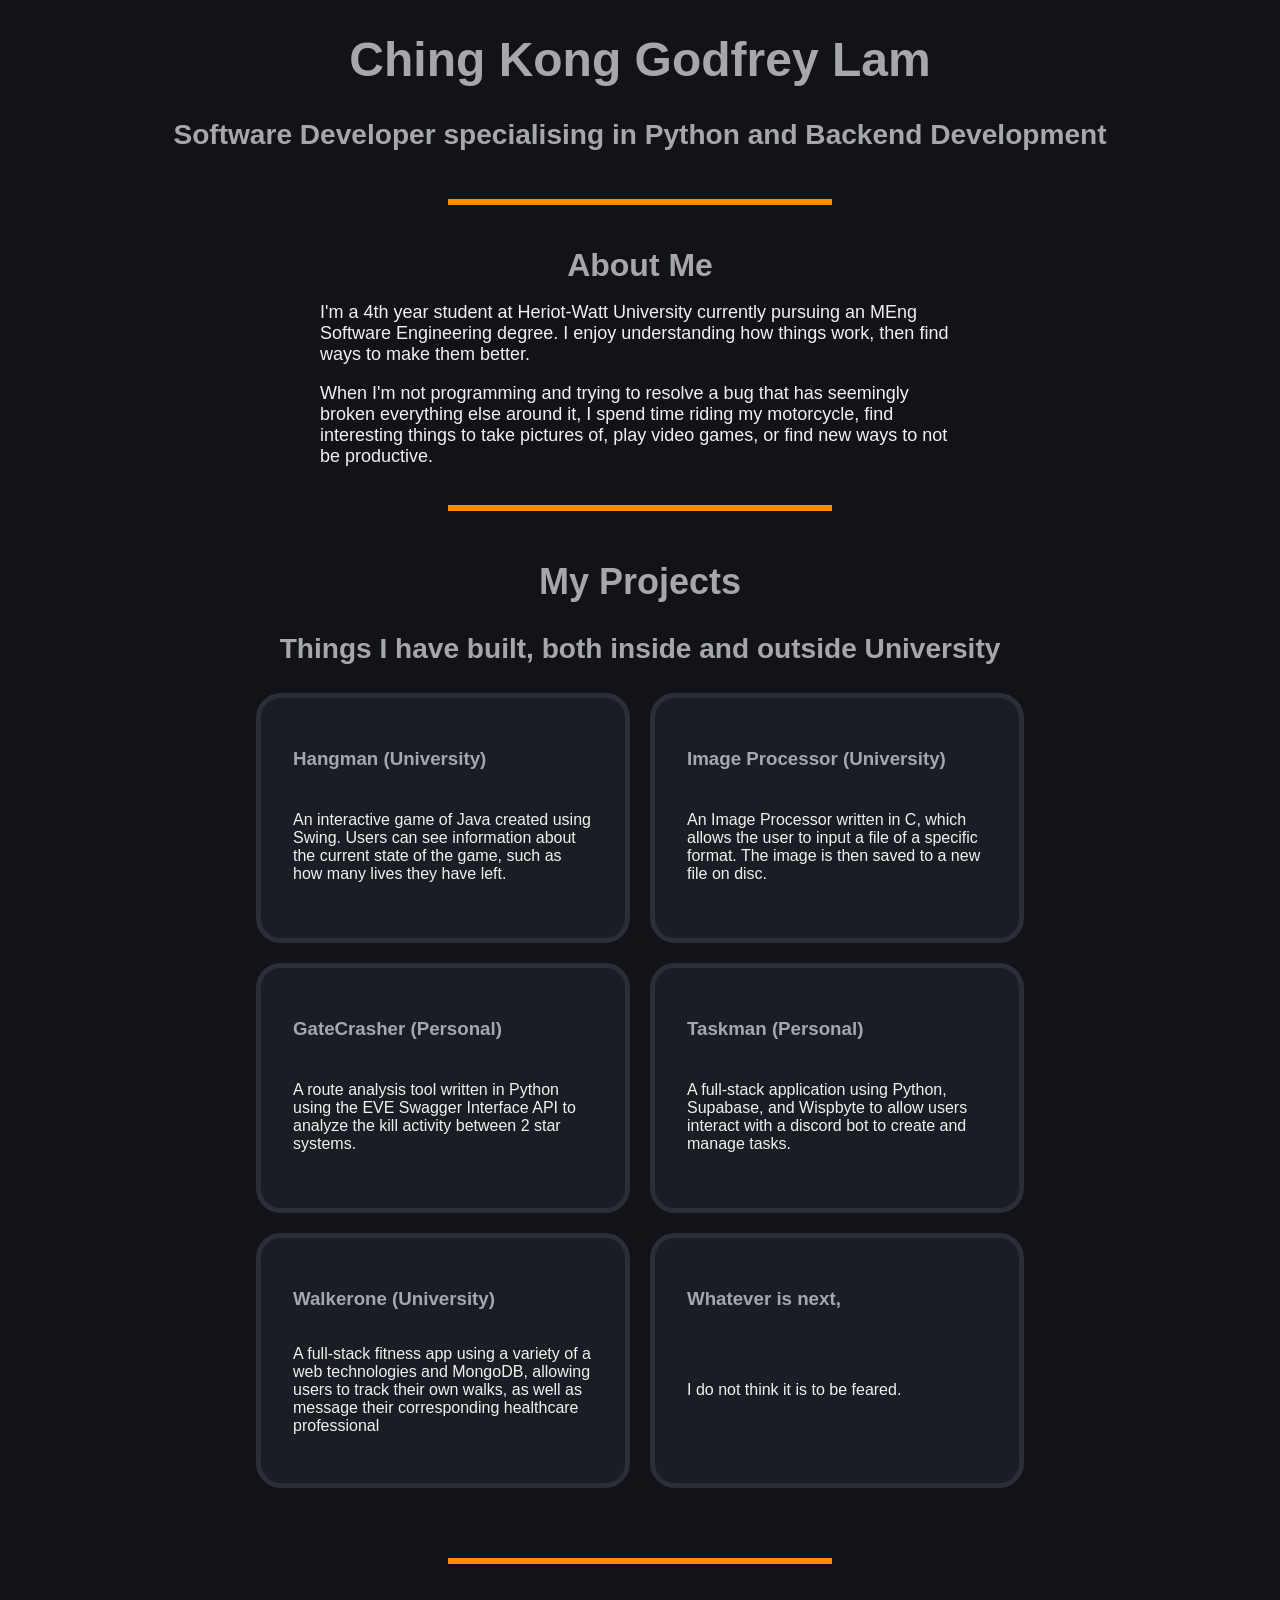
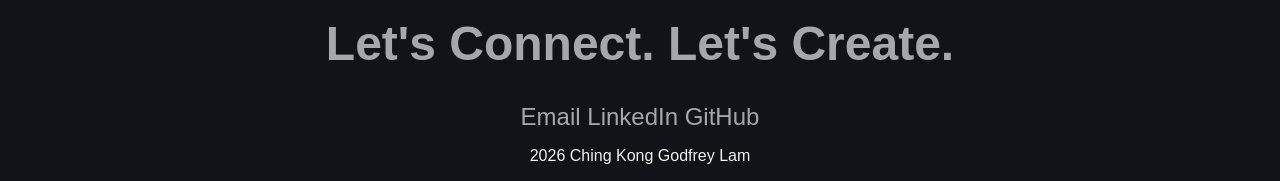
<file: index.html>
<!DOCTYPE html>
<html>

<head>
    <title>Godfrey Ching Kong Lam</title>
    <link rel="stylesheet" href="styles.css">
    <script src="https://platform.linkedin.com/badges/js/profile.js" async defer type="text/javascript"></script>
</head>



<body>

    <div class="center">

        <div class="bigtext">
            <h1> Ching Kong Godfrey Lam</h1>
            <h3> Software Developer specialising in Python and Backend Development </h4>
        </div>

        <div class="h_line"></div>

        <!-- The about me section-->
        <h1 style="margin-bottom: 0"> About Me </h2>

            <div class="about">

                <p> I'm a 4th year student at Heriot-Watt University currently pursuing an MEng Software Engineering
                    degree.
                    I enjoy understanding how things work, then find ways to make them better.
                </p>
                <p> When I'm not programming and trying to resolve a bug that has seemingly broken everything else around it,
                    I spend time riding my motorcycle, find interesting things to take pictures of, play video games, or
                    find new ways to not be productive.
                </p>
            </div>

            <div class="h_line"></div>

            <div class="bigtext">
                <h2> My Projects
        </h1>
        <h3> Things I have built, both inside and outside University</h3>
    </div>

    <!-- Projects-->

    <div class="projectgrid">

        <a href="Hangman.html" class="project-link">
            <div class="wrapper">
                <h3>Hangman (University)</h3>
                <p> An interactive game of Java created using Swing. 
                    Users can see information about the current state of the game, such as how many lives they have left. </p>
            </div>
        </a>

        <a href="ImageProcessor.html" class="project-link">
            <div class="wrapper">
                <h3>Image Processor (University) </h3>
                <p> An Image Processor written in C, which allows the user to input a file of a specific format. 
                    The image is then saved to a new file on disc. 
                </p>
            </div>
        </a>

        <a href="GateCrasher.html" class="project-link">
            <div class="wrapper">
                <h3>GateCrasher (Personal) </h3>
                <p> A route analysis tool written in Python using the EVE Swagger Interface API to analyze the kill activity between 2 star systems. </p>
            </div>
        </a>

        <a href="Taskman.html"class="project-link">
        <div class="wrapper">
            <h3>Taskman (Personal) </h3>
            <p> A full-stack application using Python, Supabase, and Wispbyte to allow users interact with a discord bot to create and manage tasks. </p>
        </div>
        </a>

        <a href="Walkerone.html"class="project-link">
        <div class="wrapper">
            <h3>Walkerone (University) </h3>
            <p> A full-stack fitness app using a variety of a web technologies and MongoDB, 
                allowing users to track their own walks, as well as message their corresponding healthcare professional</p>
        </div>
        </a>

        <div class="wrapper">
            <h3>Whatever is next,</h3>
            <p> I do not think it is to be feared.</p>
        </div>
    </div>

    <br>
    <div class="h_line"></div>

    <div class="bigtext">
        <h1> Let's Connect. Let's Create.</h1>
        <div class="contact-links">
            <a href="mailto:godfreycklam@gmail.com"> Email</a>
            <a href="https://www.linkedin.com/in/ching-kong-godfrey-lam-87681b29a/"> LinkedIn</a>
            <a href="https://github.com/godfrey-CK-lam"> GitHub</a>
        </div>
    </div>



    <p> 2026 Ching Kong Godfrey Lam </p>

    </div>

</body>

</html>
</file>
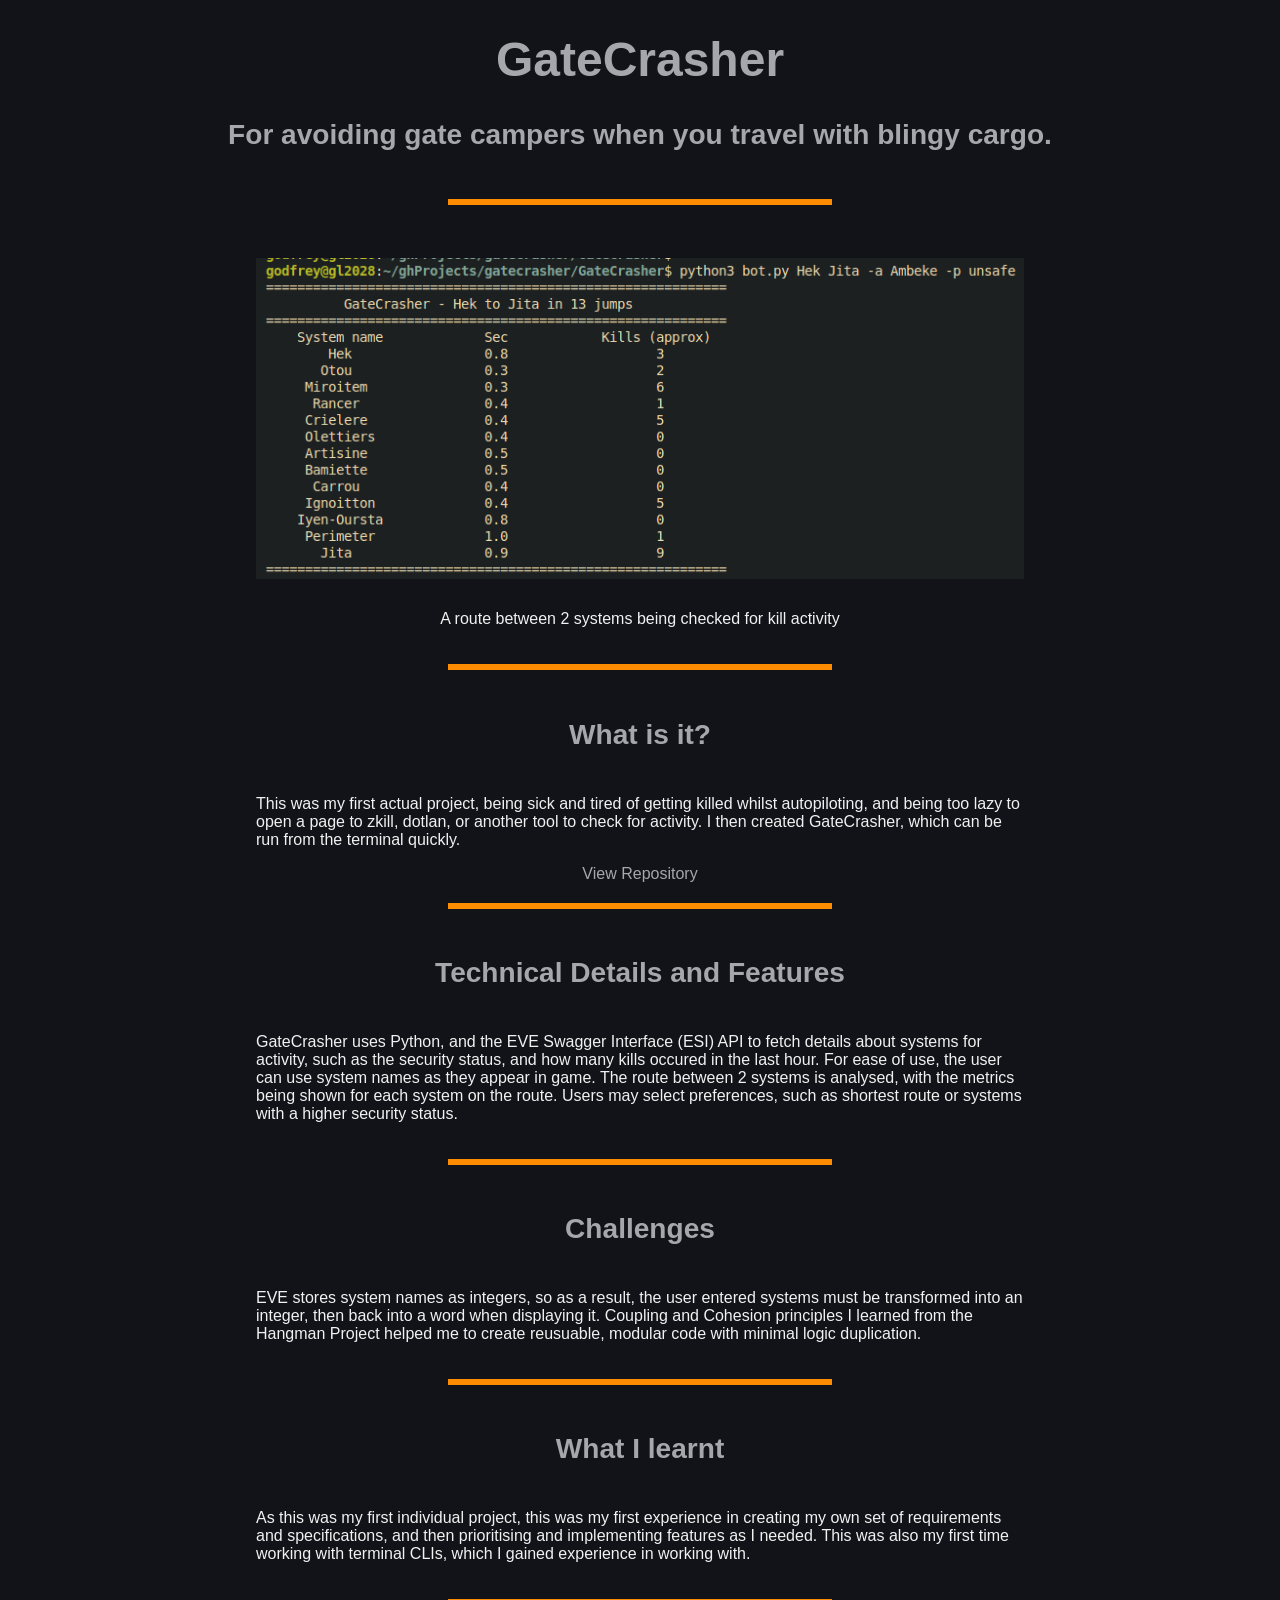
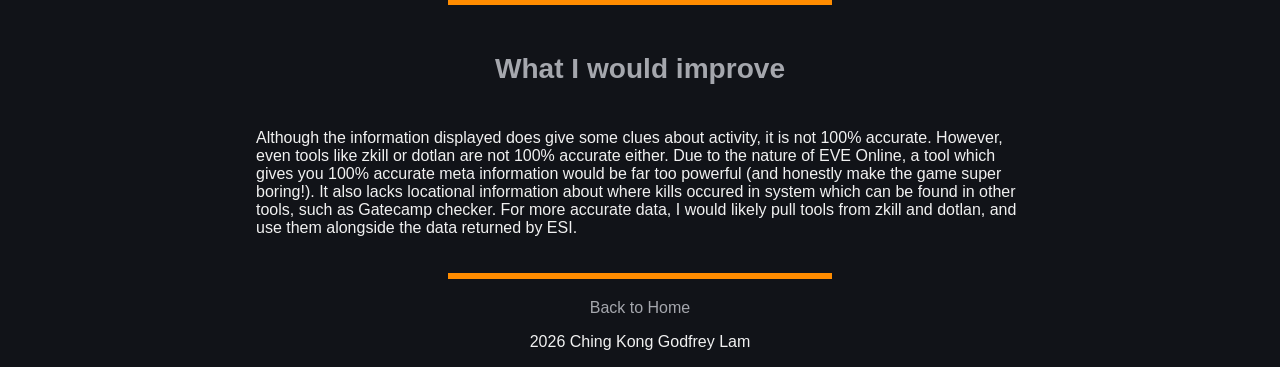
<file: GateCrasher.html>
<!DOCTYPE html>
<html>

<head>
    <title> GateCrasher </title>
    <link rel="stylesheet" href="styles.css">

    <style>


        p {
            max-width: 60%;
        }
    </style>


</head>


<body>

    <div class="center">

        <!-- introduction-->
        <div class="bigtext">
            <h1> GateCrasher </h1>
            <h3> For avoiding gate campers when you travel with blingy cargo.</h3>
        </div>

        <div class="h_line"></div>

        <br>
       

        <img src="Images/gc.png" style="margin: 15px; " alt="GateCrasher route checker between 2 systems"> 
        
        <p> A route between 2 systems being checked for kill activity</p>
    

        <div class="h_line"></div>

          <div class="bigtext">
            <h3> What is it? </h3>
        </div>

        <p> This was my first actual project, being sick and tired of getting killed whilst autopiloting, and being too lazy to open a page
            to zkill, dotlan, or another tool to check for activity. I then created GateCrasher, which can be run from the terminal quickly. </p>

        <div class="contact-links">
            <a href="https://github.com/godfrey-CK-lam/GateCrasher"> View Repository</a>
        </div>

         <div class="h_line"></div>

          <div class="bigtext">
            <h3> Technical Details and Features </h3>
        </div>

        <p> GateCrasher uses Python, and the EVE Swagger Interface (ESI) API to fetch details about systems for activity, such as the security status,
            and how many kills occured in the last hour. For ease of use, the user can use system names as they appear in game. The route between 2 systems is 
            analysed, with the metrics being shown for each system on the route. Users may select preferences, such as shortest route or systems with a higher
            security status.
        <div class="h_line"></div>

         <div class="bigtext">
            <h3> Challenges </h3>
        </div>

        <p> EVE stores system names as integers, so as a result, the user entered systems must be transformed into an integer, then back into a word
            when displaying it. Coupling and Cohesion principles I learned from the Hangman Project helped me to create reusuable, modular code with
        minimal logic duplication. </p>

        
        <div class="h_line"></div>

           <div class="bigtext">
            <h3> What I learnt </h3>
        </div>

        <p> As this was my first individual project, this was my first experience in creating my own set of requirements and specifications, and then 
            prioritising and implementing features as I needed. This was also my first time working with terminal CLIs, which I gained experience in 
        working with. </p>

        <div class="h_line"></div>

         <div class="bigtext">
            <h3> What I would improve  </h3>
        </div>

        <p> Although the information displayed does give some clues about activity, it is not 100% accurate. However, even tools like zkill or dotlan are not 100%
            accurate either. Due to the nature of EVE Online, a tool which gives you 100% accurate meta information would be far too powerful (and honestly make the
            game super boring!). It also lacks locational information about where kills occured in system which can be found in other tools, such as Gatecamp checker.
            For more accurate data, I would likely pull tools from zkill and dotlan, and use them alongside the data returned by ESI. </p>

        <div class="h_line"></div>
        
        
        <div class="contact-links">
            <a href="index.html"> Back to Home</a>
        </div>


        <p>2026 Ching Kong Godfrey Lam</p>

    </div>


</body>

</html>
</file>
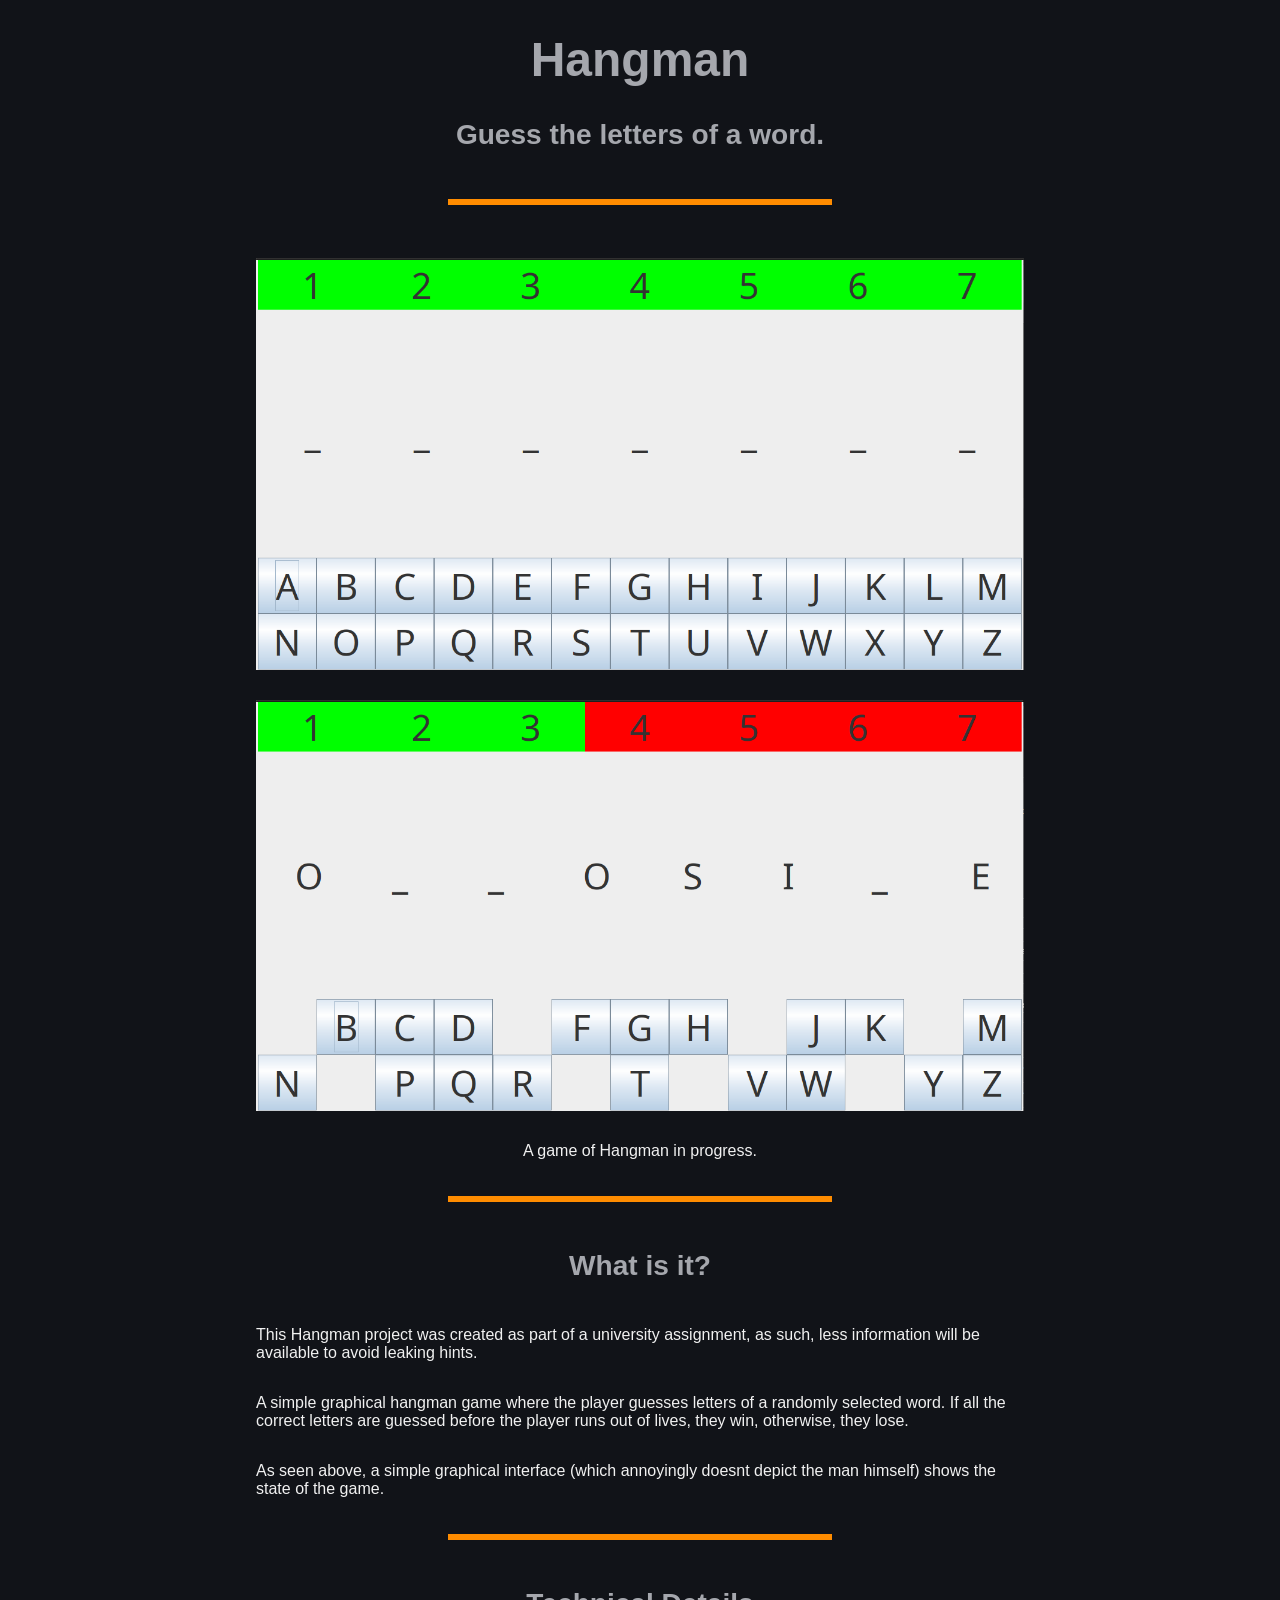
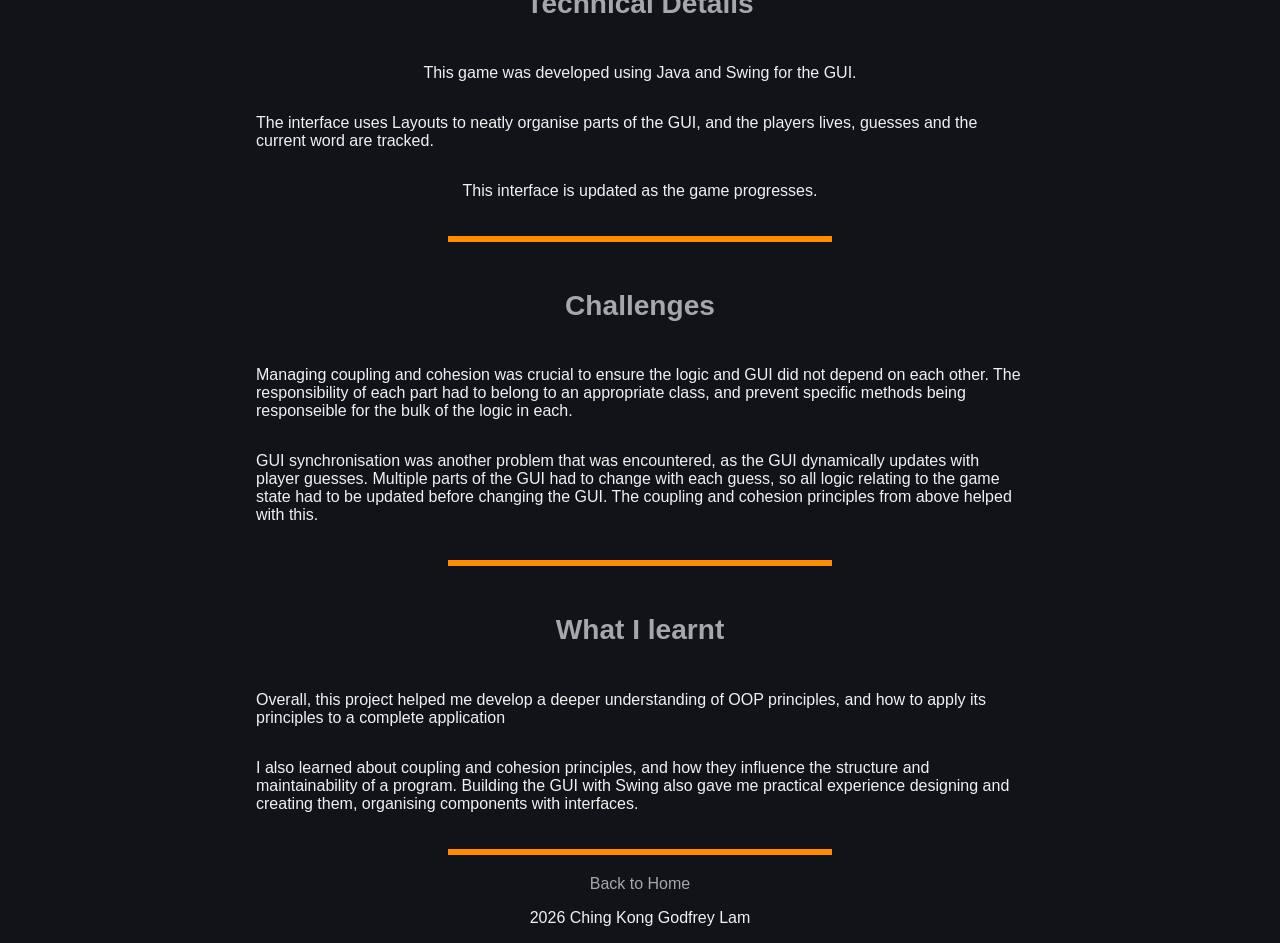
<file: Hangman.html>
<!DOCTYPE html>
<html>

<head>
    <title> Hangman </title>
    <link rel="stylesheet" href="styles.css">

    <style>


        p {
            max-width: 60%;
        }
    </style>
</head>



<body>

    <div class="center">

        <!-- introduction-->
        <div class="bigtext">
            <h1> Hangman</h1>
            <h3> Guess the letters of a word. </h3>
        </div>

        <div class="h_line"></div>

        <br>
       

        <img src="Images/hangman1.png" style="margin: 15px; " alt="placeholder image"> 
        <img src="Images/hangman2.png" style="margin: 15px; " alt="placeholder image"> 
        
        <p> A game of Hangman in progress. </p>
    

        <div class="h_line"></div>

          <div class="bigtext">
            <h3> What is it? </h3>
        </div>

        <p> This Hangman project was created as part of a university assignment, 
            as such, less information will be available to avoid leaking hints. </p>
        <p> A simple graphical hangman game where the player guesses letters of a randomly
            selected word. If all the correct letters are guessed before the player runs out
            of lives, they win, otherwise, they lose.
        </p>

        <p> As seen above, a simple graphical interface 
            (which annoyingly doesnt depict the man himself) shows the state of the game. </p>

         <div class="h_line"></div>

          <div class="bigtext">
            <h3> Technical Details </h3>
        </div>

        <p> This game was developed using Java and Swing for the GUI. </p>
        <p> The interface uses Layouts to neatly organise parts of the GUI, and the players lives,
            guesses and the current word are tracked.</p>
        <p> This interface is updated as the game progresses.</p>

        <div class="h_line"></div>

         <div class="bigtext">
            <h3> Challenges </h3>
        </div>

        <p> Managing coupling and cohesion was crucial to ensure the logic and GUI did not depend on each other.
            The responsibility of each part had to belong to an appropriate class, and prevent specific methods being
            responseible for the bulk of the logic in each.
        </p>
        <p> GUI synchronisation was another problem that was encountered, as the GUI dynamically updates with
            player guesses. Multiple parts of the GUI had to change with each guess, so all logic relating to the game state
            had to be updated before changing the GUI. The coupling and cohesion principles from above helped with this.
        </p>


        <div class="h_line"></div>

           <div class="bigtext">
            <h3> What I learnt </h3>
        </div>

        <p> Overall, this project helped me develop a deeper understanding of OOP principles, and how to 
            apply its principles to a complete application </p>

        <p> I also learned about coupling and cohesion principles, and how they influence the 
            structure and maintainability of a program. Building the GUI with Swing also gave me practical experience
            designing and creating them, organising components with interfaces.

        </p>

        <div class="h_line"></div>
        
        
        <div class="contact-links">
            <a href="index.html"> Back to Home</a>
        </div>

        <p> 2026 Ching Kong Godfrey Lam </p>

    </div>


</body>

</html>
</file>
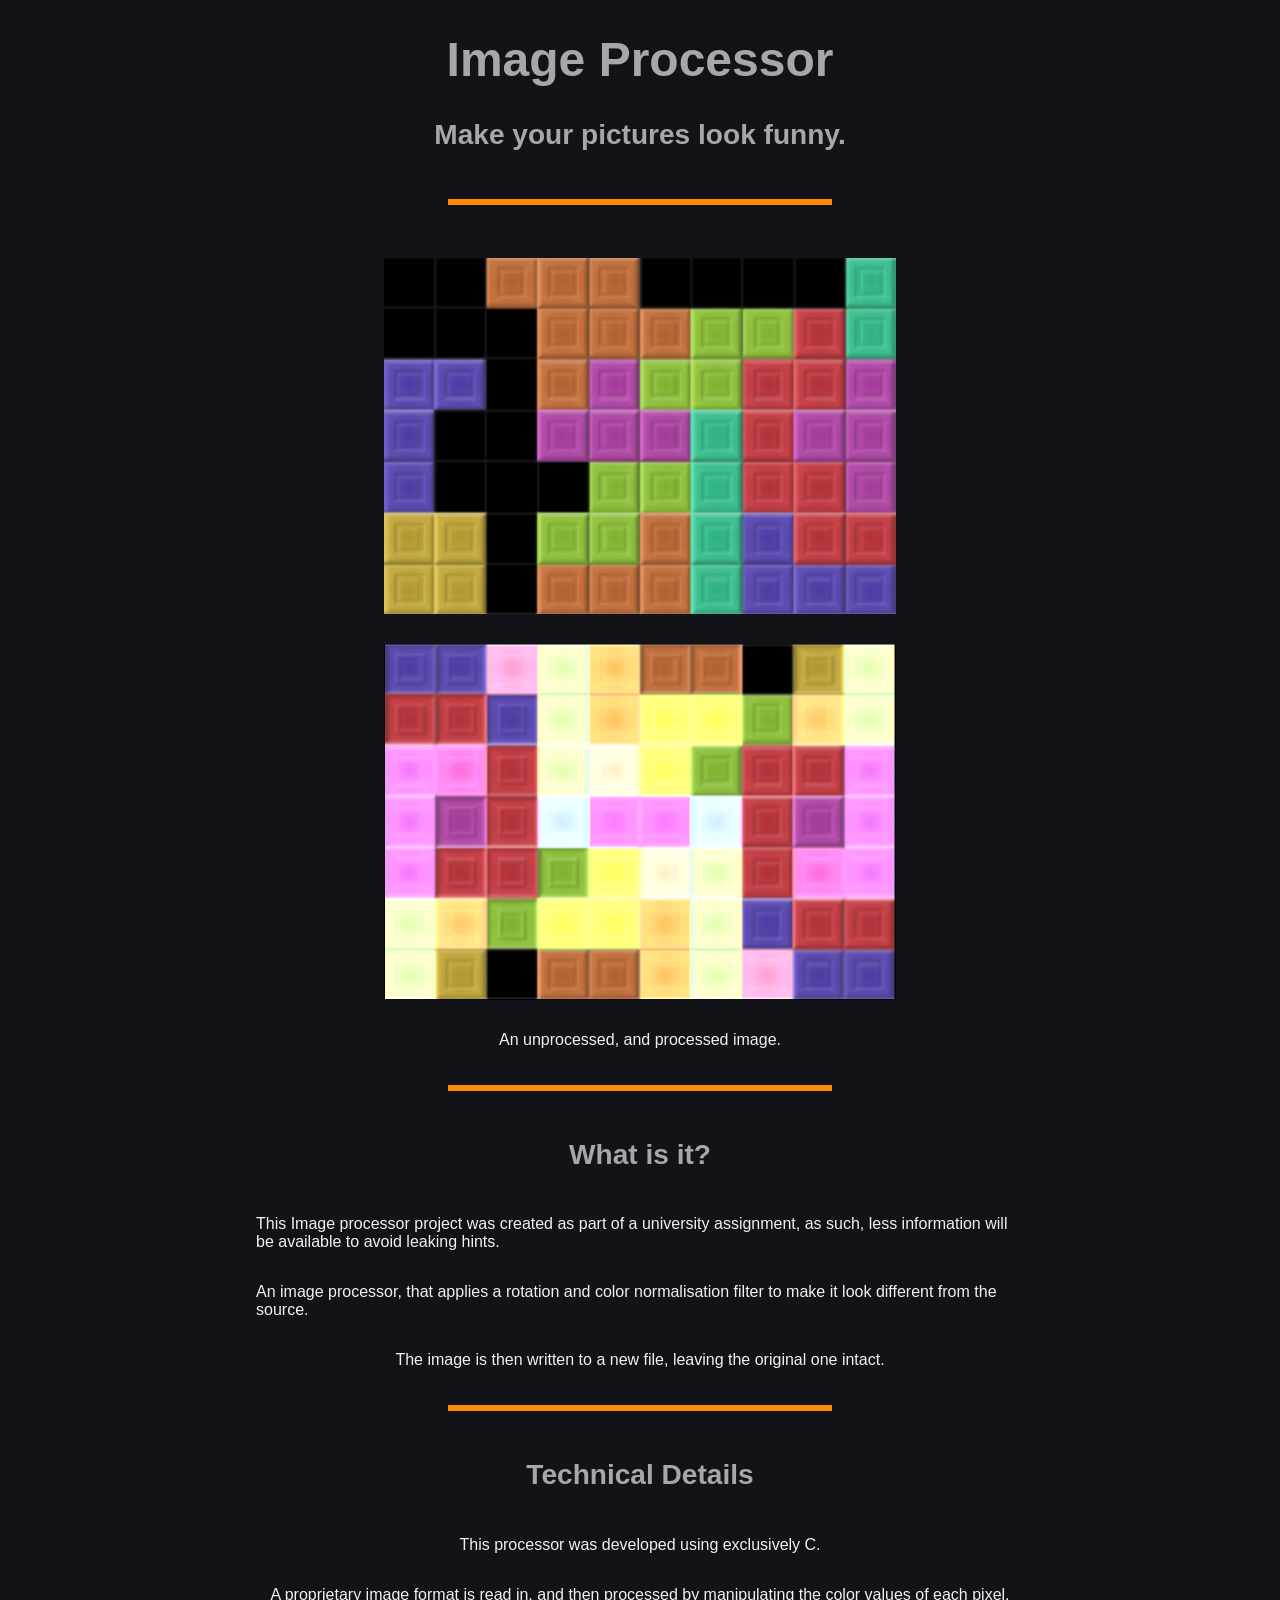
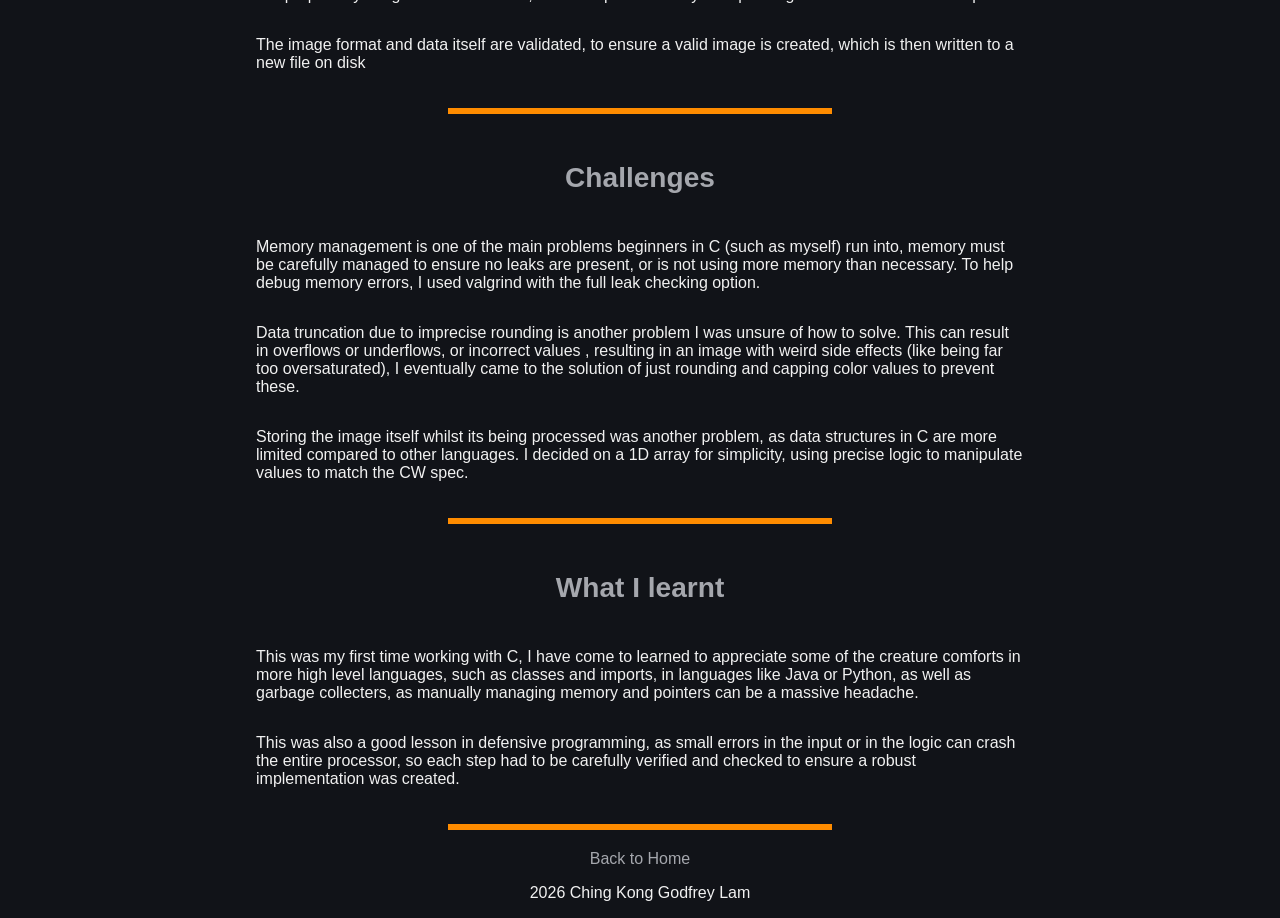
<file: ImageProcessor.html>
<!DOCTYPE html>
<html>

<head>
    <title> Image Processor </title>
    <link rel="stylesheet" href="styles.css">

    <style>


        img {
            width: 40%;
        }

        p {
            max-width: 60%;
        }
    </style>
</head>



<body>

    <div class="center">

        <!-- introduction-->
        <div class="bigtext">
            <h1> Image Processor </h1>
            <h3> Make your pictures look funny. </h3>
        </div>

        <div class="h_line"></div>

        <br>
       

        <img src="Images/dt.png" style="margin: 15px; " alt="placeholder image"> 
        <img src="Images/dtProcessed.png" style="margin: 15px; " alt="placeholder image"> 
        
        <p> An unprocessed, and processed image. </p>
    

        <div class="h_line"></div>

          <div class="bigtext">
            <h3> What is it? </h3>
        </div>

        <p> This Image processor project was created as part of a university assignment, 
            as such, less information will be available to avoid leaking hints. </p>
        <p> An image processor, that applies a rotation and color normalisation filter to make it look different from the source.
        </p>
        <p> The image is then written to a new file, leaving the original one intact. </p>

         <div class="h_line"></div>

          <div class="bigtext">
            <h3> Technical Details </h3>
        </div>

        <p> This processor was developed using exclusively C. </p>
        <p> A proprietary image format is read in, and then processed by manipulating the color values of each pixel. </p>
        <p> The image format and data itself are validated, to ensure a valid image is created, which is then written to a new file on disk</p>

        <div class="h_line"></div>

         <div class="bigtext">
            <h3> Challenges </h3>
        </div>

        <p> Memory management is one of the main problems beginners in C (such as myself) run into, memory must be carefully managed to ensure
            no leaks are present, or is not using more memory than necessary. To help debug memory errors, I used valgrind with the full leak checking option.
        </p>
        <p> Data truncation due to imprecise rounding is another problem I was unsure of how to solve. This can result in overflows or underflows, or incorrect values
            , resulting in an image with weird side effects (like being far too oversaturated), I eventually came to the solution of just rounding and capping
            color values to prevent these.
        </p>
         <p> Storing the image itself whilst its being processed was another problem, as data structures in C are more limited compared to other languages.
            I decided on a 1D array for simplicity, using precise logic to manipulate values to match the CW spec.
        </p>


        <div class="h_line"></div>

           <div class="bigtext">
            <h3> What I learnt </h3>
        </div>

        <p> This was my first time working with C, I have come to learned to appreciate some of the creature comforts in more high level languages, 
            such as classes and imports, in languages like Java or Python, as well as garbage collecters, as manually managing memory and pointers 
            can be a massive headache. </p>

        <p> This was also a good lesson in defensive programming, as small errors in the input or in the logic can crash the entire processor, so each step
            had to be carefully verified and checked to ensure a robust implementation was created.

        </p>

        <div class="h_line"></div>
        
        
        <div class="contact-links">
            <a href="index.html"> Back to Home</a>
        </div>

        <p> 2026 Ching Kong Godfrey Lam </p>

    </div>


</body>

</html>
</file>
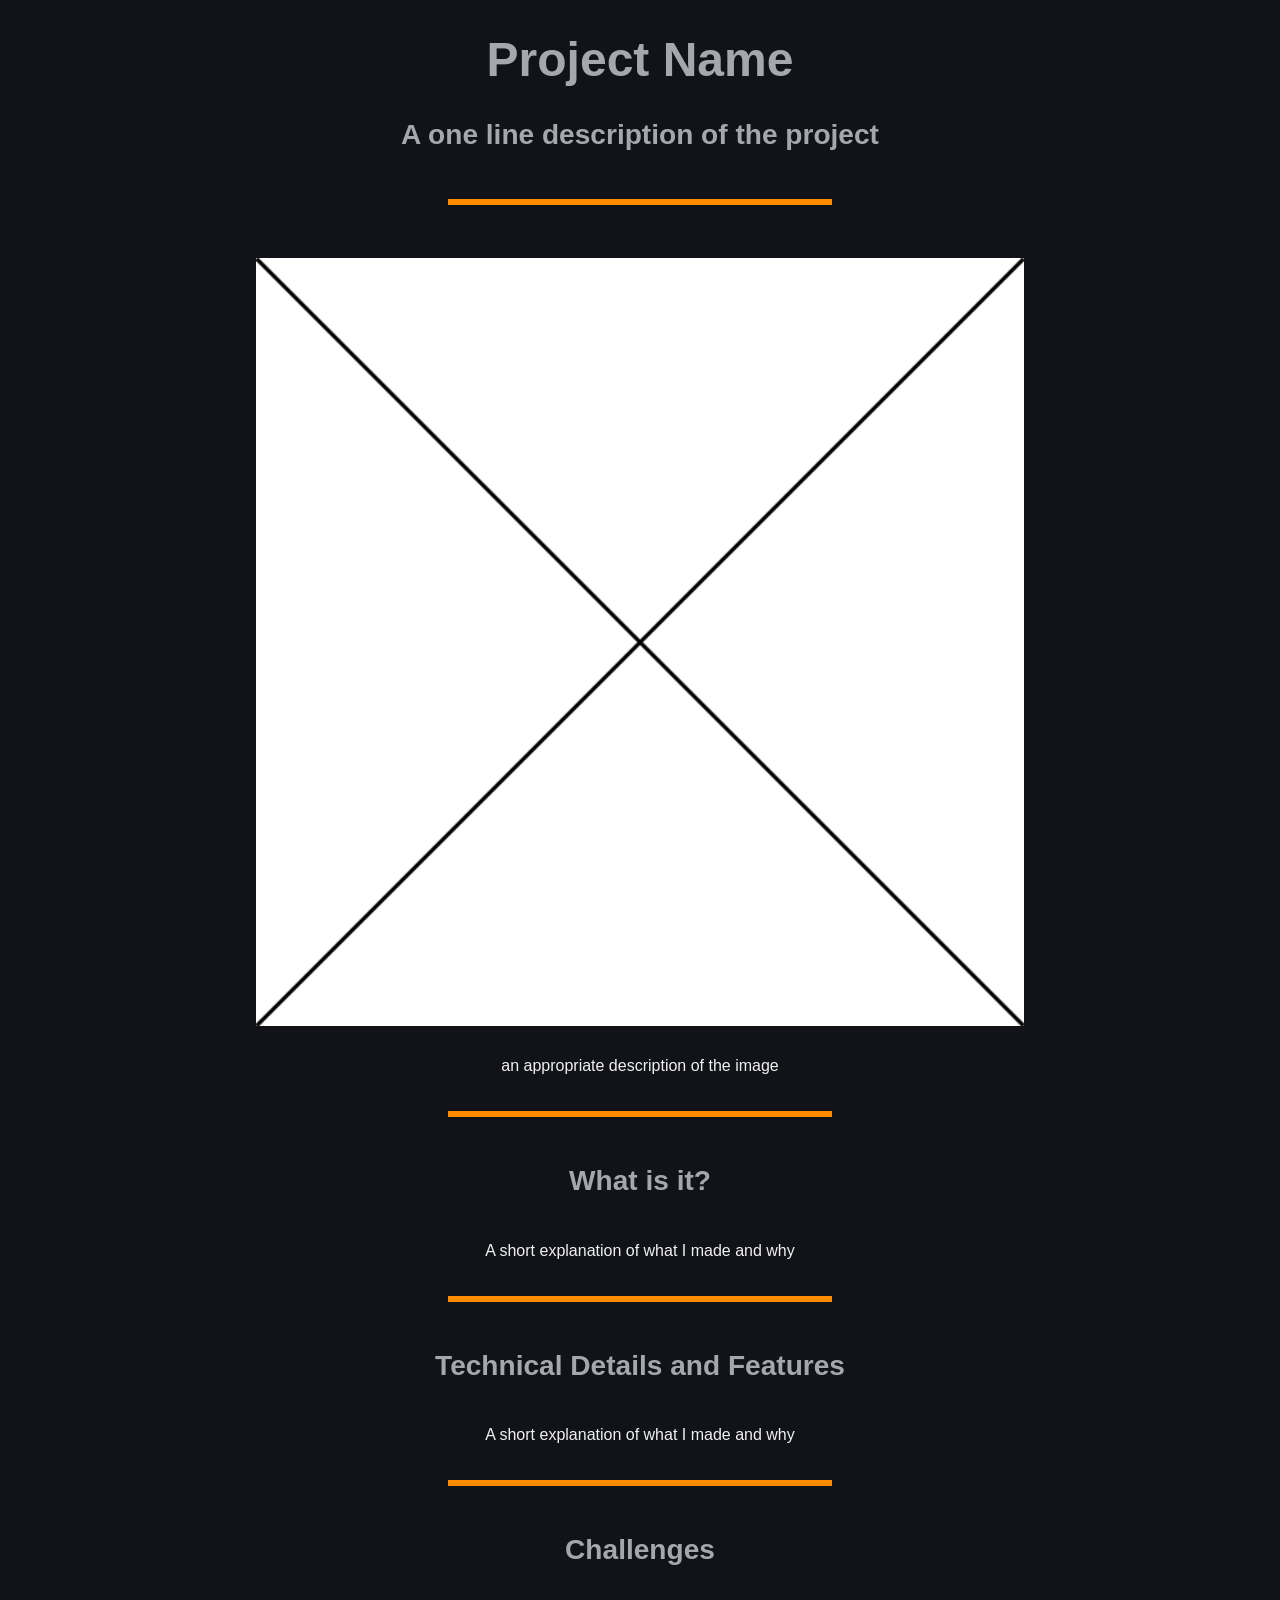
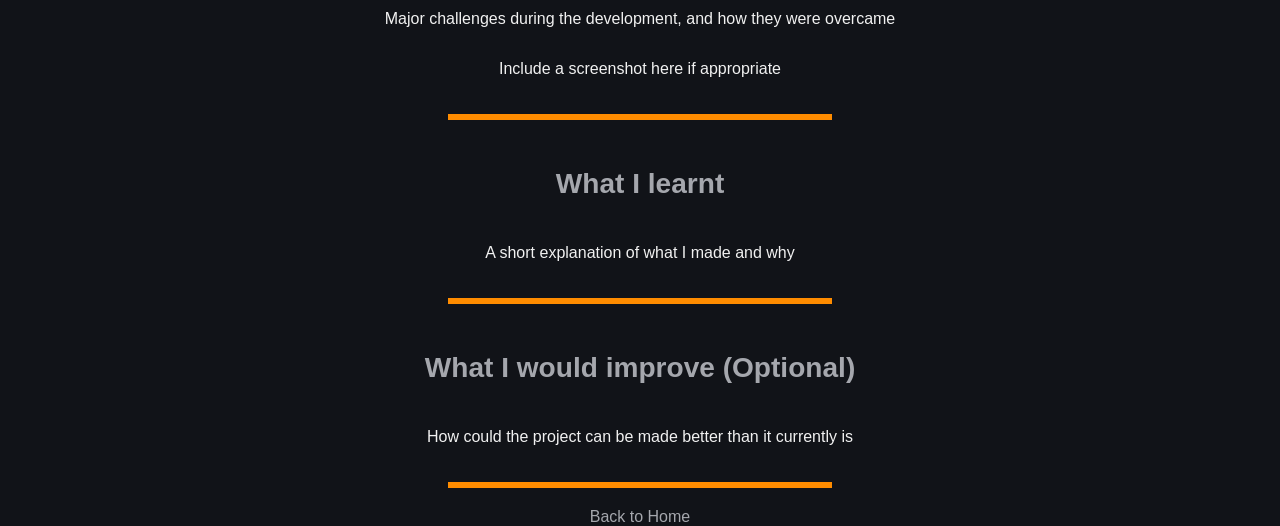
<file: master.html>
<!DOCTYPE html>
<html>

<head>
    <title> Master Page</title>
    <link rel="stylesheet" href="styles.css">
</head>


<body>

    <div class="center">

        <!-- introduction-->
        <div class="bigtext">
            <h1> Project Name</h1>
            <h3> A one line description of the project</h3>
        </div>

        <div class="h_line"></div>

        <br>
       

        <img src="Images/placeholder.png" style="margin: 15px; " alt="placeholder image"> 
        
        <p> an appropriate description of the image</p>
    

        <div class="h_line"></div>

          <div class="bigtext">
            <h3> What is it? </h3>
        </div>

        <p> A short explanation of what I made and why </p>

         <div class="h_line"></div>

          <div class="bigtext">
            <h3> Technical Details and Features </h3>
        </div>

        <p> A short explanation of what I made and why </p>

        <div class="h_line"></div>

         <div class="bigtext">
            <h3> Challenges </h3>
        </div>

        <p> Major challenges during the development, and how they were overcame </p>

        <p> Include a screenshot here if appropriate </p>
        <div class="h_line"></div>

           <div class="bigtext">
            <h3> What I learnt </h3>
        </div>

        <p> A short explanation of what I made and why </p>

        <div class="h_line"></div>

         <div class="bigtext">
            <h3> What I would improve (Optional) </h3>
        </div>

        <p> How could the project can be made better than it currently is </p>

        <div class="h_line"></div>
        
        
        <div class="contact-links">
            <a href="index.html"> Back to Home</a>
        </div>


    </div>


</body>

</html>
</file>
<file: styles.css>
/* dammit, i'm not a web developer, so dont expect any miracles here */

* {
    box-sizing: border-box;
}

body {
    background-color: #111318;
    font-family: 'Gill Sans', 'Gill Sans MT', Calibri, 'Trebuchet MS', sans-serif;
    margin: 0;
    min-height: 100vh;
}

/* how do you properly center a div? */

.center {
    display: flex;
    flex-direction: column;
    align-items: center;
    width: 100%;
}


p {
    color: #f1f1f1;
}

h1, h2, h3, h4 {
    color: #a5a7ad;
}


.bigtext {
    font-size: 1.5rem;
    content: 0%;
    text-align: center;
    white-space: nowrap;
    
}

.h_line {
    border-bottom: 6px solid darkorange;
    width: 30%;
    margin: 20px;
}


.about {
    width: 50%;
    font-size: 18px;
    text-align: left;
}

.projectgrid{
    display: grid;
    grid-template-columns: repeat(2, 1fr);
    width: 60%;
    gap:20px;
    margin-bottom:2rem;
}

.wrapper {
    background-color: #1a1d24;
    border: 5px solid #2a2e37;
    padding: 2rem;
    min-height: 250px;
    display: grid;
    border-radius: 25px;
    transition: border-color 0.2s ease;
}

.wrapper:hover {
    border-color: darkorange;
}

.project-link {
    text-decoration: none;
    color:inherit;
}

.contact-links a {

    color: #a5a7ad;
    text-decoration: none;
    transition: color 0.2s ease;
}

.contact-links a:hover{
    color:orange;
}

img {
    max-width: 60%;
    width:  60%;
    object-fit: cover;
}
</file>
